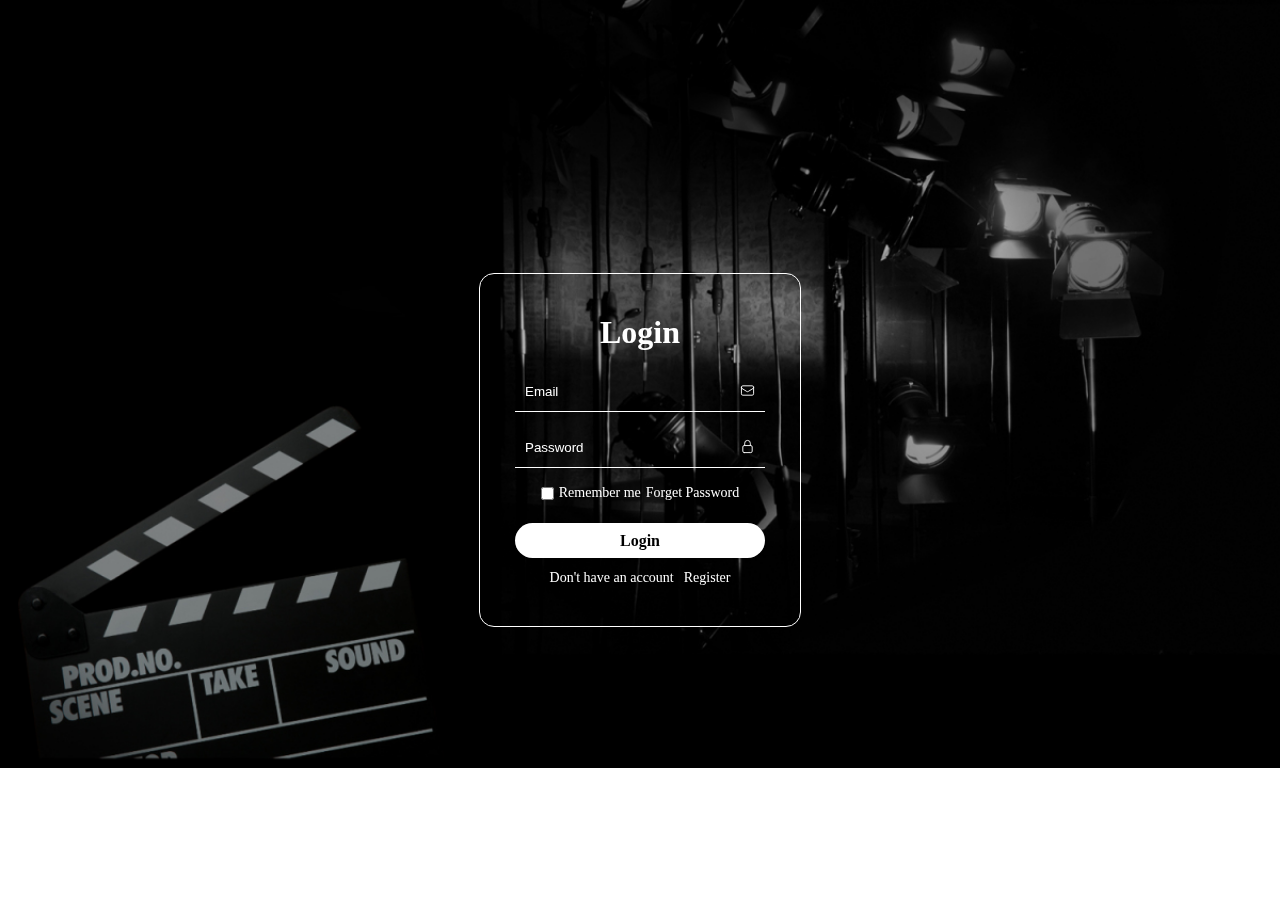
<file: login.html>
<!DOCTYPE html>
<html lang="en">

<head>
    <meta charset="UTF-8">
    <meta http-equiv="X-UA-Compatible" content="IE=edge">
    <meta name="viewport" content="width=device-width, initial-scale=1.0">
    <title>Document</title>
    <link rel="stylesheet" href="./assets/css/login.css">
</head>

<body>
    <div class="interface-login">
        <div class="div-login">
            <h1>Login</h1>
            <div class="content-login">
                <div class="input email">
                    <input type="text" placeholder="Email">
                    <svg xmlns="http://www.w3.org/2000/svg" fill="none" viewBox="0 0 24 24" stroke-width="1.5"
                        stroke="currentColor" class="w-6 h-6">
                        <path stroke-linecap="round" stroke-linejoin="round"
                            d="M21.75 6.75v10.5a2.25 2.25 0 01-2.25 2.25h-15a2.25 2.25 0 01-2.25-2.25V6.75m19.5 0A2.25 2.25 0 0019.5 4.5h-15a2.25 2.25 0 00-2.25 2.25m19.5 0v.243a2.25 2.25 0 01-1.07 1.916l-7.5 4.615a2.25 2.25 0 01-2.36 0L3.32 8.91a2.25 2.25 0 01-1.07-1.916V6.75" />
                    </svg>
                </div>
                <div class="input password">
                    <input type="password" placeholder="Password">
                    <svg xmlns="http://www.w3.org/2000/svg" fill="none" viewBox="0 0 24 24" stroke-width="1.5"
                        stroke="currentColor" class="w-6 h-6">
                        <path stroke-linecap="round" stroke-linejoin="round"
                            d="M16.5 10.5V6.75a4.5 4.5 0 10-9 0v3.75m-.75 11.25h10.5a2.25 2.25 0 002.25-2.25v-6.75a2.25 2.25 0 00-2.25-2.25H6.75a2.25 2.25 0 00-2.25 2.25v6.75a2.25 2.25 0 002.25 2.25z" />
                    </svg>
                </div>
                <div class="other-choose">
                    <input type="checkbox">
                    <div class="remember-forget-user">
                        <p>Remember me</p>
                        <p class="pointer forget-pass">Forget Password</p>
                    </div>
                </div>
                <div class="click-login pointer">Login</div>
                <div class="dont-acc">
                    <p>Don't have an account</p>
                    <p class="register pointer">Register</p>
                </div>
            </div>
        </div>
    </div>
    <img class="background" src="./assets/img/background-new.jpeg">
</body>

</html>
</file>
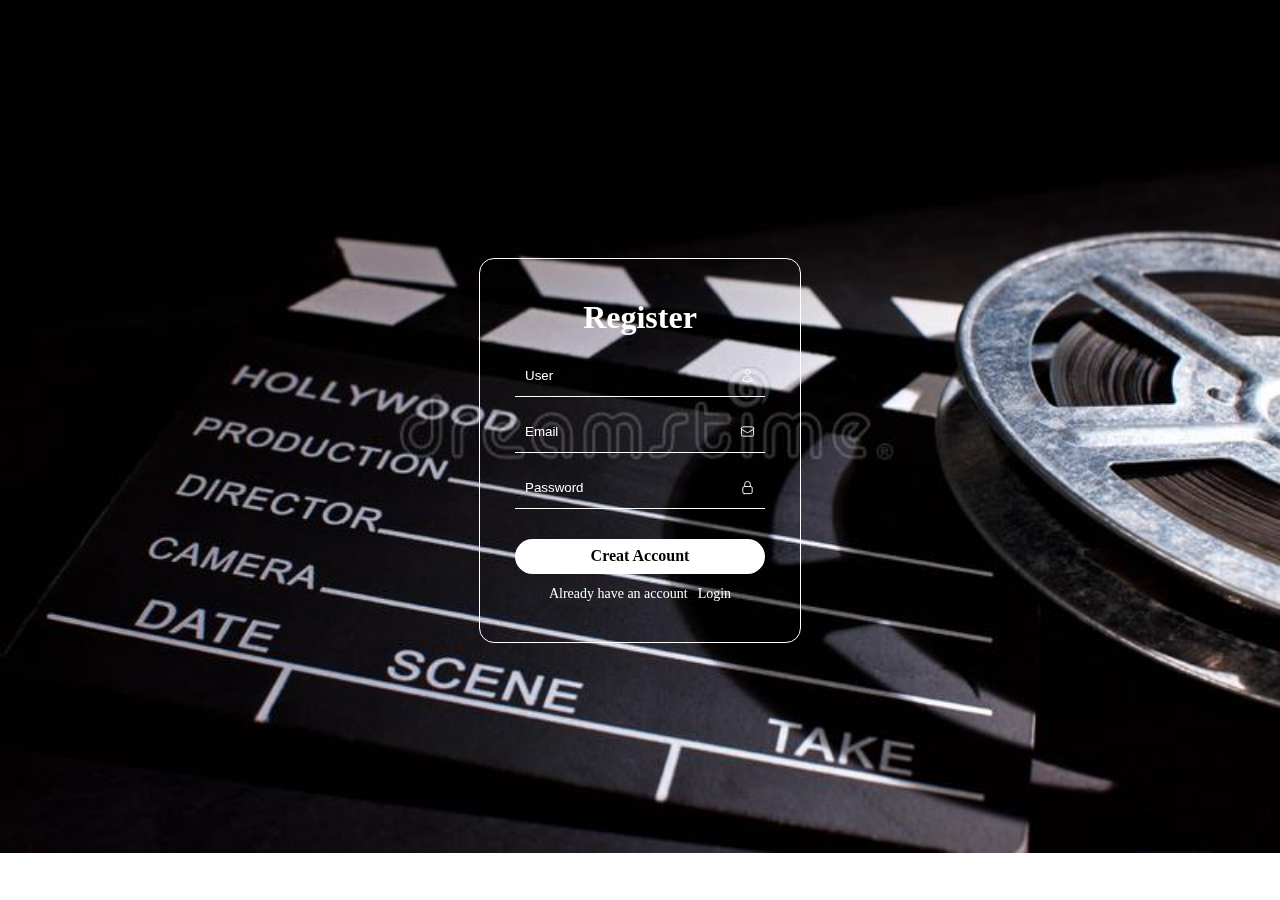
<file: register.html>
<!DOCTYPE html>
<html lang="en">

<head>
    <meta charset="UTF-8">
    <meta http-equiv="X-UA-Compatible" content="IE=edge">
    <meta name="viewport" content="width=device-width, initial-scale=1.0">
    <title>Document</title>
    <link rel="stylesheet" href="./assets/css/register.css">
</head>

<body>
    <div class="interface-login">
        <div class="div-login">
            <h1>Register</h1>
            <div class="content-login">
                <div class="input user">
                    <input type="text" placeholder="User">
                    <svg xmlns="http://www.w3.org/2000/svg" fill="none" viewBox="0 0 24 24" stroke-width="1.5"
                        stroke="currentColor" class="w-6 h-6">
                        <path stroke-linecap="round" stroke-linejoin="round"
                            d="M15.75 6a3.75 3.75 0 11-7.5 0 3.75 3.75 0 017.5 0zM4.501 20.118a7.5 7.5 0 0114.998 0A17.933 17.933 0 0112 21.75c-2.676 0-5.216-.584-7.499-1.632z" />
                    </svg>
                </div>
                <div class="input email">
                    <input type="text" placeholder="Email">
                    <svg xmlns="http://www.w3.org/2000/svg" fill="none" viewBox="0 0 24 24" stroke-width="1.5"
                        stroke="currentColor" class="w-6 h-6">
                        <path stroke-linecap="round" stroke-linejoin="round"
                            d="M21.75 6.75v10.5a2.25 2.25 0 01-2.25 2.25h-15a2.25 2.25 0 01-2.25-2.25V6.75m19.5 0A2.25 2.25 0 0019.5 4.5h-15a2.25 2.25 0 00-2.25 2.25m19.5 0v.243a2.25 2.25 0 01-1.07 1.916l-7.5 4.615a2.25 2.25 0 01-2.36 0L3.32 8.91a2.25 2.25 0 01-1.07-1.916V6.75" />
                    </svg>
                </div>
                <div class="input password">
                    <input type="password" placeholder="Password">
                    <svg xmlns="http://www.w3.org/2000/svg" fill="none" viewBox="0 0 24 24" stroke-width="1.5"
                        stroke="currentColor" class="w-6 h-6">
                        <path stroke-linecap="round" stroke-linejoin="round"
                            d="M16.5 10.5V6.75a4.5 4.5 0 10-9 0v3.75m-.75 11.25h10.5a2.25 2.25 0 002.25-2.25v-6.75a2.25 2.25 0 00-2.25-2.25H6.75a2.25 2.25 0 00-2.25 2.25v6.75a2.25 2.25 0 002.25 2.25z" />
                    </svg>
                </div>
                <div class="click-login pointer">Creat Account</div>
                <div class="have-acc">
                    <p>Already have an account</p>
                    <p class="login pointer">Login</p>
                </div>
            </div>
        </div>
    </div>
    <img class="background" src="./assets/img/back-register.jpeg">
</body>

</html>
</file>
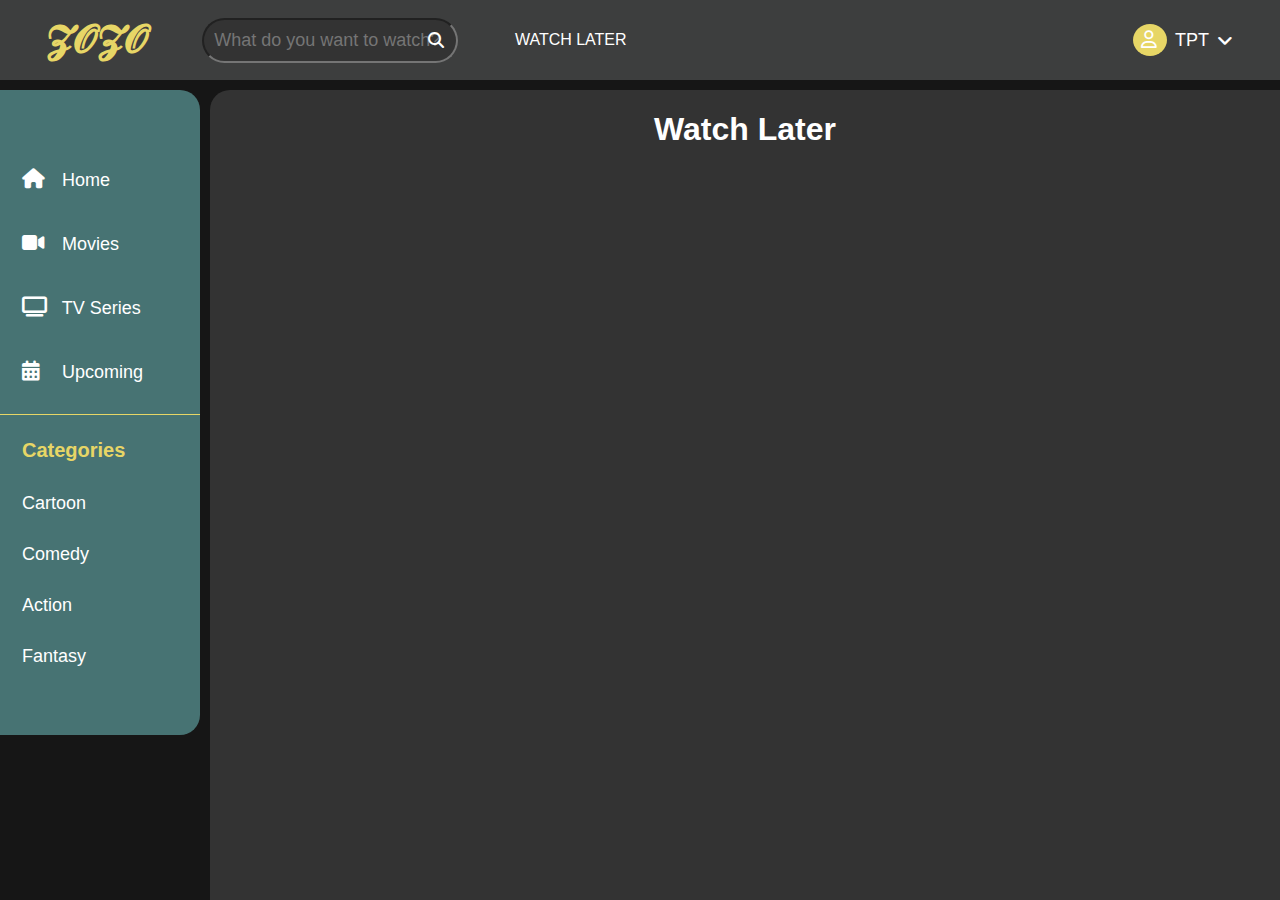
<file: watch-later.html>
<!DOCTYPE html>
<html lang="en">

<head>
    <meta charset="UTF-8">
    <meta http-equiv="X-UA-Compatible" content="IE=edge">
    <meta name="viewport" content="width=device-width, initial-scale=1.0">
    <title>Movie Website</title>
    <link rel="stylesheet" href="./assets/css/watch-later.css">
    <link rel="stylesheet" href="https://cdnjs.cloudflare.com/ajax/libs/font-awesome/6.3.0/css/all.min.css">
    <link rel="icon" href="./assets/img/icon-website.png">
    <link rel="stylesheet" href="./assets/css/search.css">
</head>

<body>
    <div class="app-container">
        <div class="header">
            <a href="#" class="logo">𝓩𝓞𝓩𝓞</a>
            <div class="input">
                <input class="input-text" type="text" placeholder="What do you want to watch?">
                <i class="fa-solid fa-magnifying-glass"></i>
                <div class="form-search">
                    <!-- use react to render -->
                </div>
            </div>
            <div class="tv-shows watch-later-page">WATCH LATER</div>
            <!-- <div class="movies">MOVIES</div> -->
            <div class="account-management">
                <div class="account-management-icon">
                    <div class="user">
                        <i class="fa-regular fa-user"></i>
                    </div>
                    <span>TPT</span>
                    <i class="angle-down fa-sharp fa-solid fa-angle-down"></i>
                    <ul class="account-list">
                        <li>WATCHLIST <i class="color-white fa-solid fa-angle-right"></i>
                        <li>ACCOUNT <i class="color-white fa-solid fa-angle-right"></i></li>
                        <li id="sign-out">SIGN OUT <i class="color-white fa-solid fa-angle-right"></i>
                        </li>
                    </ul>
                </div>
            </div>
        </div>
        <div id="app" class="app-content">
            <div class="app-content-left">
                <div class="sidebar-left">
                    <ul class="sidebar-left_list">
                        <li id="homeBtn"><i class="fa-solid fa-house"></i><span class="mr-home">Home</span>
                            <div class="vertical"></div>
                        </li>
                        <li id="moviesBtn"><i class="fa-solid fa-video"></i> <span>Movies</span>
                            <div class="vertical"></div>
                        </li>
                        <li id="tvSeriesBtn"><i class="fa-sharp fa-solid fa-tv"></i> <span>TV Series</span>
                            <div class="vertical"></div>
                        </li>
                        <li id="upcomingBtn"><i class="fa-solid fa-calendar-days"></i> <span>Upcoming</span>
                            <div class="vertical"></div>
                        </li>
                        <div class="separation_sidebar"></div>
                    </ul>
                    <div class="categories-container">
                        <div class="heading-categories">Categories</div>
                        <ul class="categories_list">
                            <li id="cartoonBtn">Cartoon</li>
                            <li id="comedyBtn">Comedy</li>
                            <li id="actionBtn">Action</li>
                            <li id="fantasyBtn">Fantasy</li>
                        </ul>
                    </div>
                </div>
            </div>

            <!-- linh code -->
            <div class="page-watch-later">
                <div class="title-page">
                    <h1>Watch Later</h1>
                </div>
                <div class="content-page-later">
                </div>
            </div>

            <!-- <div class="seperator"></div>
                <div class="footer">
                    <h1 class="heading-footer">Questions? Contact us.</h1>
                    <div class="footer-content-list">
                        <div class="footer-content-item">
                            <p>FAQ</p>
                            <p>Investor Relations</p>
                            <p>Privacy</p>
                            <p>Account</p>
                        </div>
                        <div class="footer-content-item">
                            <p>Help Center</p>
                            <p>Only on ZoZo</p>
                            <p>Cookie Preferences</p>
                            <p>Home</p>
                        </div>
                        <div class="footer-content-item">
                            <p>Movies</p>
                            <p>TV Series</p>
                            <p>Upcoming</p>
                            <p>Trending</p>
                        </div>
                        <div class="footer-content-item">
                            <p>Cartoon</p>
                            <p>Comedy</p>
                            <p>Action</p>
                            <p>Fantasy</p>
                        </div>
                    </div>
                    <div class="support" title="Chat with support staff">
                        <img id="support-img" class="support-img" src="./assets/img/chatbot-img.png" alt="">
                </div>
        </div> -->
    </div>

    <script src="./assets/js/watch-later.js"></script>
    <script src="./assets/js/search.js"></script>
</body>

</html>
</file>
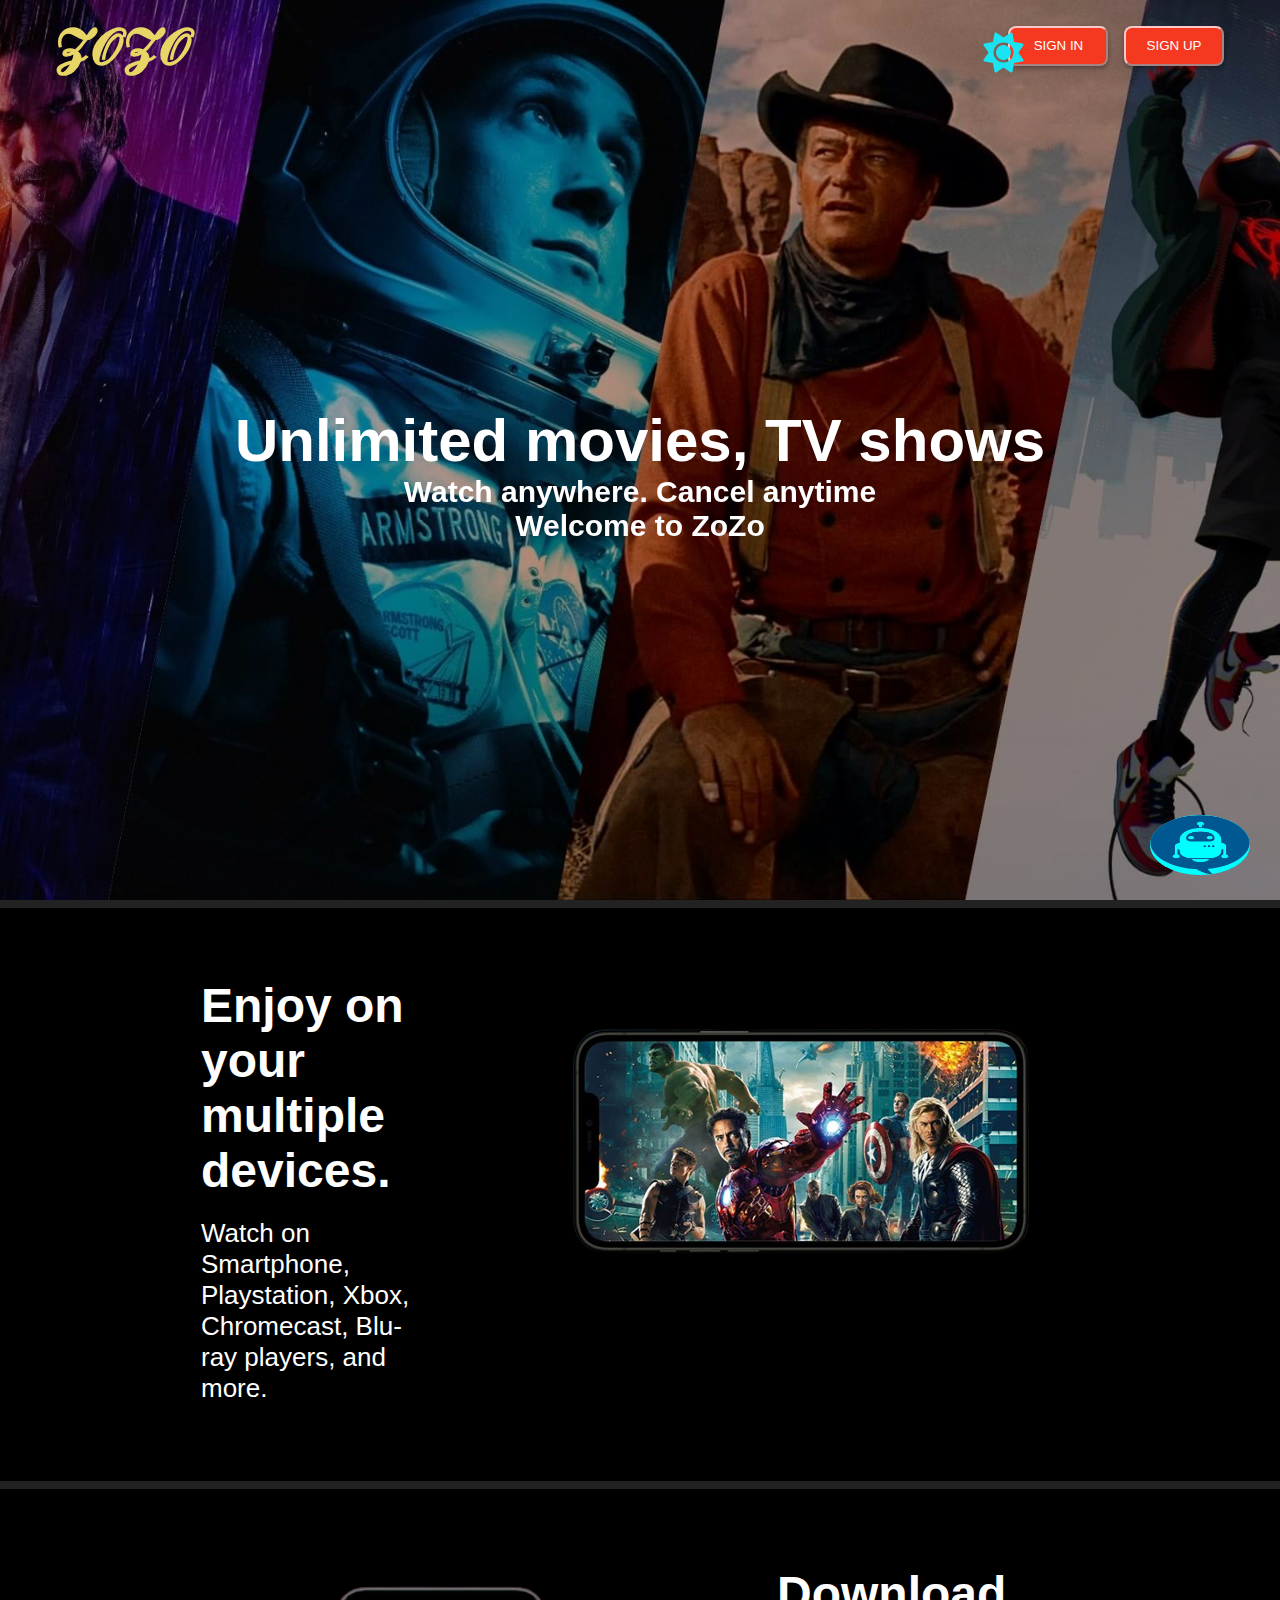
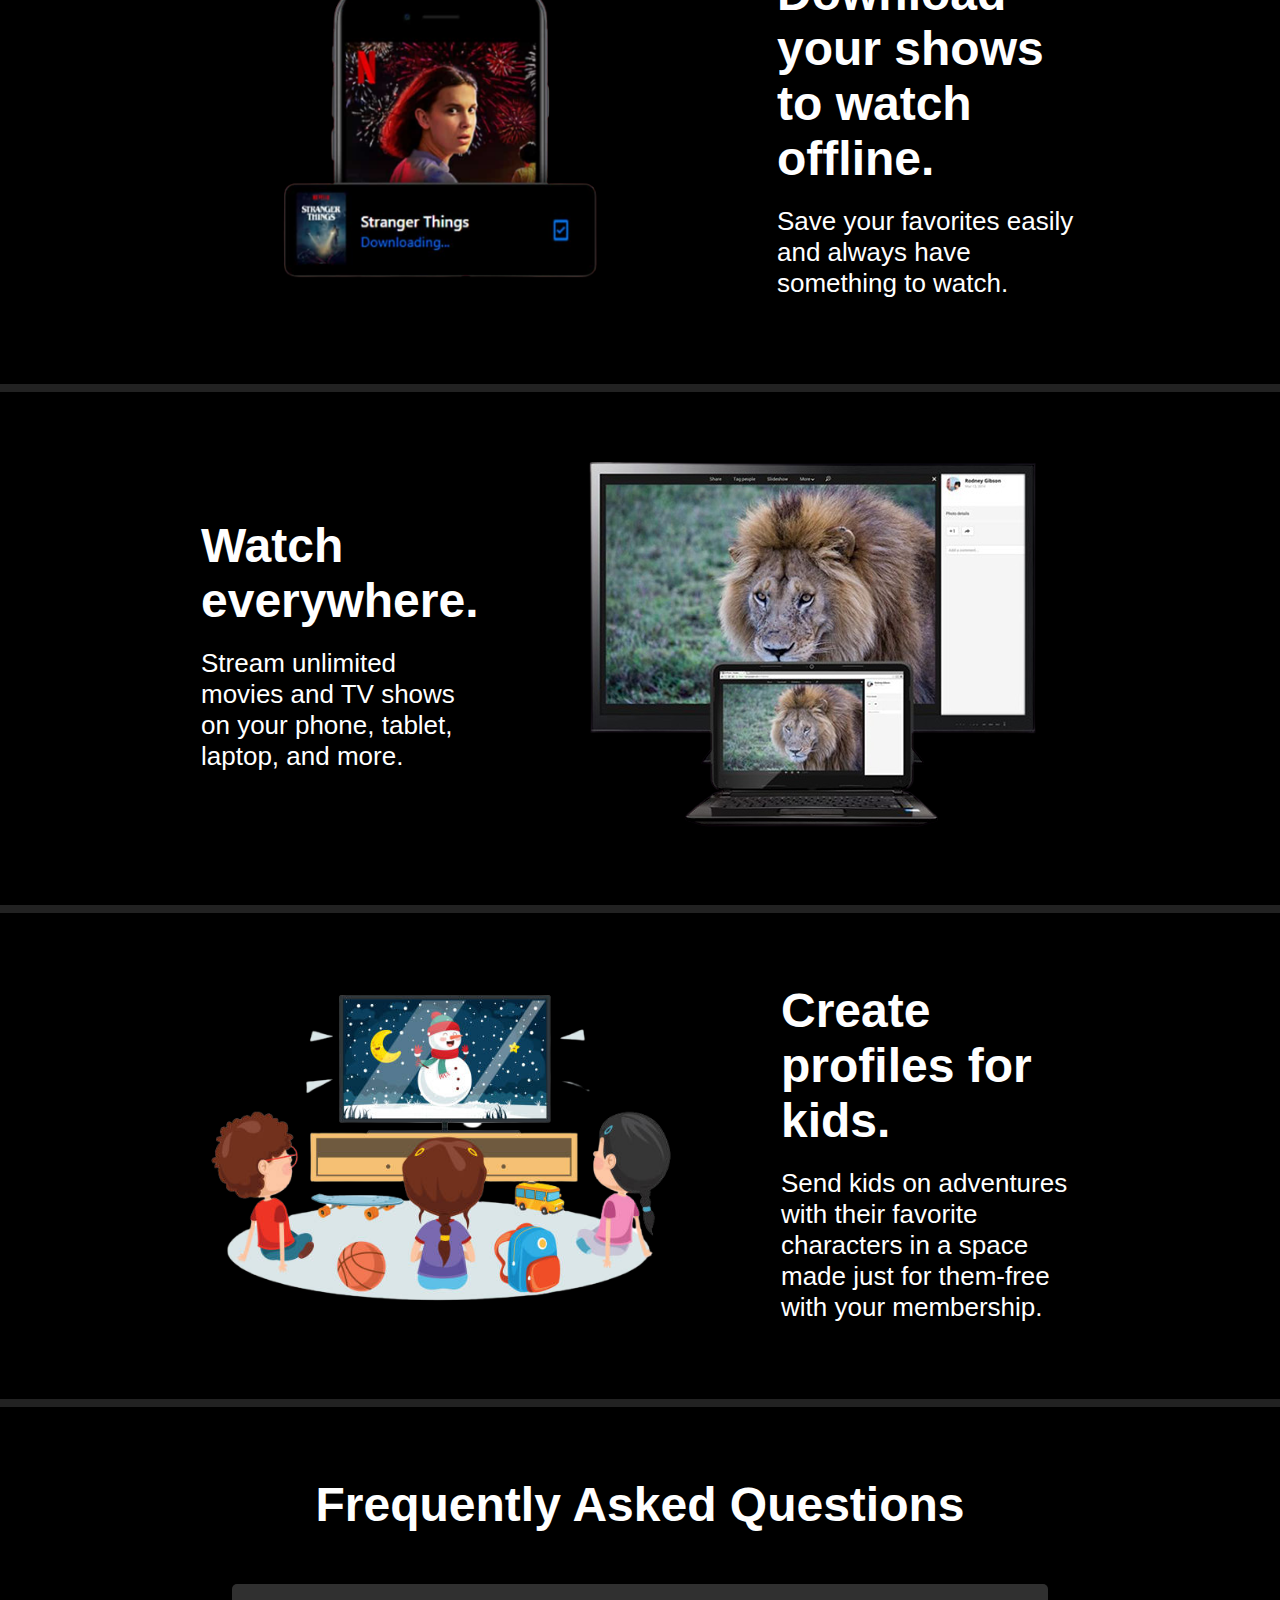
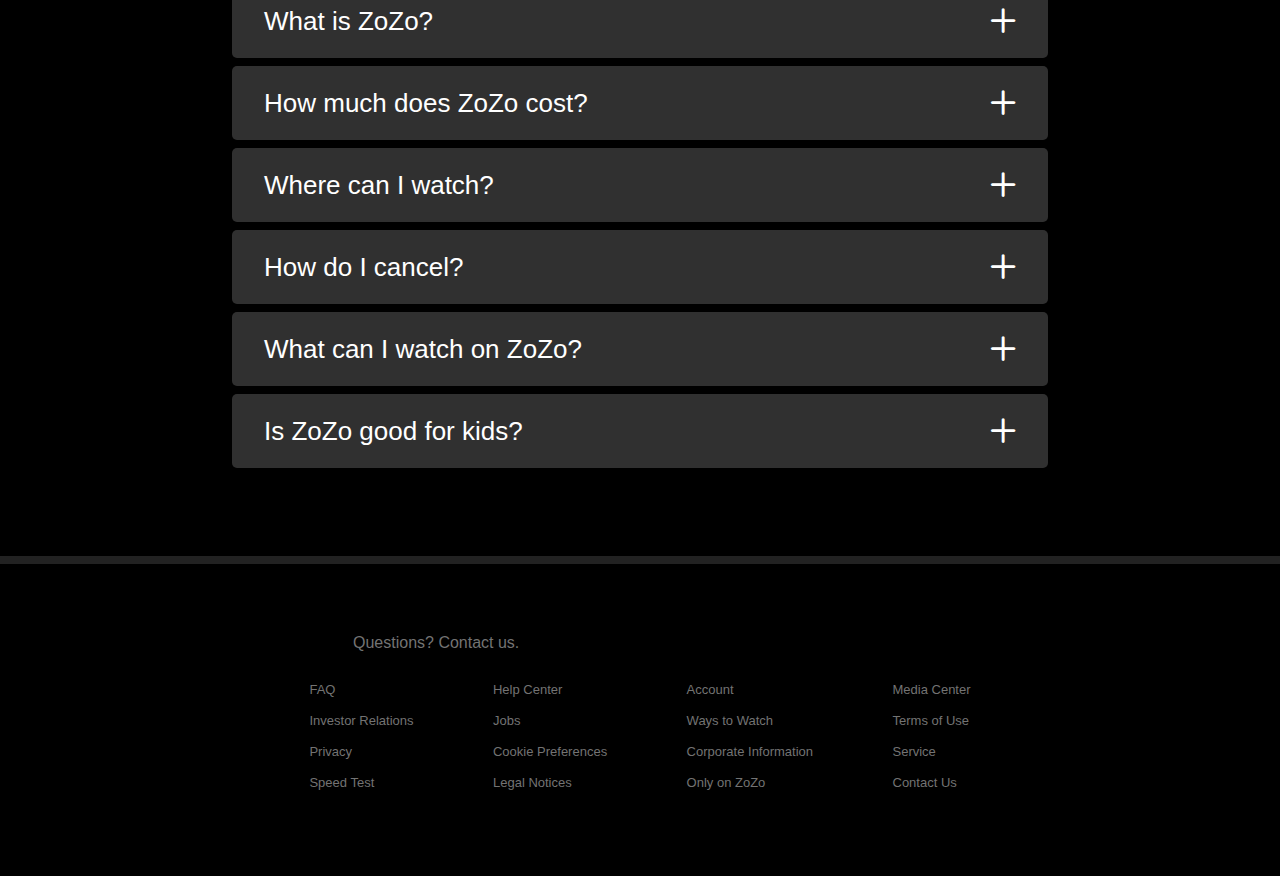
<file: welcome.html>
<!DOCTYPE html>
<html lang="en">

<head>
    <meta charset="UTF-8">
    <meta http-equiv="X-UA-Compatible" content="IE=edge">
    <meta name="viewport" content="width=device-width, initial-scale=1.0">
    <title>Movie ZoZo</title>
    <link rel="stylesheet" href="./assets/css/style-welcome.css">
    <link rel="stylesheet" href="https://cdnjs.cloudflare.com/ajax/libs/font-awesome/6.3.0/css/all.min.css">
    <link rel="icon" href="./assets/img/icon-website.png">
</head>

<body>
    <div class="app-welcome">
        <div class="concord">
            <div class="header">
                <a href="#" class="logo">
                    <p class="zozo">𝓩𝓞𝓩𝓞</p>
                </a>
                <i class="fa-sharp fa-solid fa-sun sun" id="toggleDark" title="Change interface color"></i>
                <div class="account">
                    <button class="btn-sign-in" id="btn-sign-in">Sign In</button>
                    <button class="btn-sign-up" id="btn-sign-up">Sign Up</button>
                </div>
            </div>
            <div class="our-story-card-text">
                <h1 class="our-story-text">Unlimited movies, TV shows</h1>
                <p class="our-story-text">Watch anywhere. Cancel anytime</p>
                <p class="our-story-text">Welcome to ZoZo</p>
            </div>
            <div class="shadow-box"></div>
        </div>
        <div class="separation"></div>
        <div class="content" id="content-dark">
            <div class="child-content">
                <div class="description">
                    <h1 class="heading-text">Enjoy on your multiple devices.</h1>
                    <h2 class="description-text">Watch on Smartphone, Playstation, Xbox, Chromecast, Blu-ray players,
                        and more.</h2>
                </div>
                <div class="box-img">
                    <img class="device-movie content-img" src="./assets/img/device-movie.png" alt="">
                </div>
            </div>
            <div class="separation"></div>
            <div class="child-content">
                <div class="box-img">
                    <img class="download-movie content-img" src="./assets/img/download-movie.png" alt="">
                </div>
                <div class="description">
                    <h1 class="heading-text">Download your shows to watch offline.</h1>
                    <h2 class="description-text">Save your favorites easily and always have something to watch.</h2>
                </div>
            </div>
            <div class="separation"></div>
            <div class="child-content">
                <div class="description">
                    <h1 class="heading-text">Watch everywhere.</h1>
                    <h2 class="description-text">Stream unlimited movies and TV shows on your phone, tablet, laptop, and
                        more.</h2>
                </div>
                <div class="box-img">
                    <img class="anywhere-movie content-img" src="./assets/img/anywhere-movie.png" alt="">
                </div>
            </div>
            <div class="separation"></div>
            <div class="child-content">
                <div class="box-img">
                    <img class="kid-movie content-img" src="./assets/img/kid-movie.png" alt="">
                </div>
                <div class="description">
                    <h1 class="heading-text">Create profiles for kids.</h1>
                    <h2 class="description-text">Send kids on adventures with their favorite characters in a space made
                        just for them-free with your membership.</h2>
                </div>
            </div>
            <div class="separation"></div>
            <div class="answer-question">
                <h1 class="heading-answer-question">Frequently Asked Questions</h1>
                <div class="question-list">
                    <div class="question">
                        <span class="question-text">What is ZoZo?</span>
                        <i id="btn-question" class="btn-question fa-solid fa-plus"></i>
                    </div>
                    <div class="answer answer1">
                        <span class="answer-text">
                            ZoZo is a streaming service that offers a wide variety of award-winning TV shows, movies,
                            anime, documentaries, and more on thousands of internet-connected devices.
                            <br>
                            <br>
                            You can watch as much as you want, whenever you want without a single commercial – all for
                            one low monthly price. There's always something new to discover and new TV shows and movies
                            are added every week!
                        </span>
                    </div>
                    <div class="question">
                        <span class="question-text">How much does ZoZo cost?</span>
                        <i id="btn-question" class="btn-question fa-solid fa-plus"></i>
                    </div>
                    <div class="answer answer2">
                        <span class="answer-text">
                            Watch ZoZo for free on your smartphone, tablet, Smart TV, laptop or streaming device.
                        </span>
                    </div>
                    <div class="question">
                        <span class="question-text">Where can I watch?</span>
                        <i id="btn-question" class="btn-question fa-solid fa-plus"></i>
                    </div>
                    <div class="answer answer3">
                        <span class="answer-text">
                            Watch anywhere, anytime. Sign in with your ZoZo account to watch instantly on the web from
                            your personal computer or on any internet-connected device that offers the ZoZo app,
                            including smart TVs, smartphones, tablets, streaming media players and game consoles.
                            <br>
                            <br>
                            You can also download your favorite shows with the iOS, Android, or Windows 10 app. Use
                            downloads to watch while you're on the go and without an internet connection. Take ZoZo with
                            you anywhere.
                        </span>
                    </div>
                    <div class="question">
                        <span class="question-text">How do I cancel?</span>
                        <i id="btn-question" class="btn-question fa-solid fa-plus"></i>
                    </div>
                    <div class="answer answer4">
                        <span class="answer-text">
                            ZoZo is flexible. There are no pesky contracts and no commitments. You can easily cancel
                            your account online in two clicks. There are no cancellation fees – start or stop your
                            account anytime.
                        </span>
                    </div>
                    <div class="question">
                        <span class="question-text">What can I watch on ZoZo?</span>
                        <i id="btn-question" class="btn-question fa-solid fa-plus"></i>
                    </div>
                    <div class="answer answer5">
                        <span class="answer-text">
                            ZoZo has an extensive library of feature films, documentaries, TV shows, anime,
                            award-winning ZoZo originals, and more. Watch as much as you want, anytime you want.
                        </span>
                    </div>
                    <div class="question">
                        <span class="question-text">Is ZoZo good for kids?</span>
                        <i id="btn-question" class="btn-question fa-solid fa-plus"></i>
                    </div>
                    <div class="answer answer6">
                        <span class="answer-text">
                            The ZoZo Kids experience is included in your membership to give parents control while kids
                            enjoy family-friendly TV shows and movies in their own space.
                            <br>
                            <br>
                            Kids profiles come with PIN-protected parental controls that let you restrict the maturity
                            rating of content kids can watch and block specific titles you don’t want kids to see.
                        </span>
                    </div>
                </div>
            </div>
            <div class="separation"></div>
        </div>
        <div class="footer" id="footer-dark">
            <p class="heading-contact">Questions? Contact us.</p>
            <div class="footer-content-list">
                <div class="footer-content">
                    <p>FAQ</p>
                    <p>Investor Relations</p>
                    <p>Privacy</p>
                    <p>Speed Test</p>
                </div>
                <div class="footer-content">
                    <p>Help Center</p>
                    <p>Jobs</p>
                    <p>Cookie Preferences</p>
                    <p>Legal Notices</p>
                </div>
                <div class="footer-content">
                    <p>Account</p>
                    <p>Ways to Watch</p>
                    <p>Corporate Information</p>
                    <p>Only on ZoZo</p>
                </div>
                <div class="footer-content">
                    <p>Media Center</p>
                    <p>Terms of Use</p>
                    <p>Service</p>
                    <p>Contact Us</p>
                </div>
            </div>
            <div class="support" title="Chat with support staff">
                <img id="support-img" class="support-img" src="./assets/img/chatbot-img.png" alt="">
            </div>
        </div>
    </div>
    <script src="./assets/js/data.js"></script>
    <script src="./assets/js/welcome.js"></script>
</body>

</html>
</file>
<file: assets/css/login.css>
* {
    padding: 0;
    margin: 0;
}

svg {
    width: 15px;
}

.background {
    position: fixed;
    width: 100%;
    top: 0;
    left: 0;
    right: 0;
    bottom: 0;
    object-fit: cover;
}

.interface-login {
    position: fixed;
    width: 100%;
    height: 100%;
    display: flex;
    align-items: center;
    z-index: 2;
}

.div-login {
    border: 1px solid #fff;
    width: 300px;
    display: flex;
    flex-direction: column;
    align-items: center;
    gap: 20px;
    padding: 40px 10px;
    border-radius: 15px;
    margin: 0 auto;
    color: #fff;
}
.input {
    width: 250px;
    border-bottom: 1px solid #fff;
}

.input input {
    height: 40px;
    width: 96%;
    border: none;
    padding-left: 10px;
    background: none;
    color: #fff;
}

.email {
    position: relative;
}

.email svg {
    position: absolute;
    right: 0;
    top: 12px;
    right: 10px;
}

.password {
    position: relative;
    margin-top: 15px;
}

.password svg {
    position: absolute;
    right: 0;
    top: 12px;
    right: 10px;
}

.other-choose {
    display: flex;
    justify-content: center;
    gap: 5px;
    align-items: center;
    height: 30px;
    margin-top: 10px;
}

.remember-forget-user {
    display: flex;
    gap: 5px;
    font-size: 14px;
}

.click-login {
    height: 35px;
    display: flex;
    justify-content: center;
    align-items: center;
    margin-top: 15px;
    border-radius: 20px;
    font-weight: bold;
    background-color: #fff;
    color: black;
    transition: background-color 0.4s;
}

.dont-acc {
    display: flex;
    justify-content: center;
    gap: 10px;
    padding-top: 12px;
    font-size: 14px;
}

::placeholder {
    color: #fff;
    border-color: none;
}

.pointer {
    cursor: pointer;
}

.forget-pass, .register {
    transition: color 0.2s;
}

.forget-pass:hover {
    color: #e7d666;
}

.register:hover {
    color: #e7d666;
}

.click-login:hover {
    background-color: #e7d666;
}
</file>
<file: assets/css/register.css>
* {
    padding: 0;
    margin: 0;
}

svg {
    width: 15px;
}

.background {
    position: fixed;
    width: 100%;
    top: 0;
    left: 0;
    right: 0;
    bottom: 0;
    object-fit: cover;
}

.interface-login {
    position: fixed;
    width: 100%;
    height: 100%;
    display: flex;
    align-items: center;
    z-index: 2;
}

.div-login {
    border: 1px solid #fff;
    width: 300px;
    display: flex;
    flex-direction: column;
    align-items: center;
    gap: 20px;
    padding: 40px 10px;
    border-radius: 15px;
    margin: 0 auto;
    color: #fff;
}
.input {
    width: 250px;
    border-bottom: 1px solid #fff;
}

.input input {
    height: 40px;
    width: 96%;
    border: none;
    padding-left: 10px;
    background: none;
    color: #fff;
}

.user {
    position: relative;
}

.user svg {
    position: absolute;
    right: 0;
    top: 12px;
    right: 10px;
}

.email {
    margin-top: 15px;
    position: relative;
}

.email svg {
    position: absolute;
    right: 0;
    top: 12px;
    right: 10px;
}

.password {
    position: relative;
    margin-top: 15px;
}

.password svg {
    position: absolute;
    right: 0;
    top: 12px;
    right: 10px;
}

.click-login {
    height: 35px;
    display: flex;
    justify-content: center;
    align-items: center;
    margin-top: 30px;
    border-radius: 20px;
    font-weight: bold;
    background-color: #fff;
    color: black;
    transition: background-color 0.4s;
}

.have-acc {
    display: flex;
    justify-content: center;
    gap: 10px;
    padding-top: 12px;
    font-size: 14px;
}

::placeholder {
    color: #fff;
    border-color: none;
}

.pointer {
    cursor: pointer;
}

.login {
    transition: color 0.2s;
}

.login:hover {
    color: #e7d666;
}

.click-login:hover {
    background-color: #e7d666;
}
</file>
<file: assets/css/watch-later.css>
body,
html {
    font-family: Arial, Helvetica, sans-serif;
    margin: 0;
    padding: 0;
    color: #fff;
    scroll-behavior: smooth;
    height: 100vh;
}

.app-container {
    position: relative;
    display: flex;
    flex-direction: column;
    overflow: auto;
    height: 100%;
    background-color: rgb(22, 22, 22);
}

.app-container::-webkit-scrollbar {
    width: 0px;
    display: none;
}

/* Header */
.header {
    display: flex;
    background-color: #3d3e3e;
    height: 80px;
    max-width: 100%;
    padding: 0 47px;
    align-items: center;
    position: fixed;
    top: 0;
    right: 0;
    left: 0;
    z-index: 10000;
}

.header .logo {
    flex: 1;
    color: #e7d666;
    font-weight: 800;
    font-size: 38px;
    cursor: pointer;
    text-decoration: none;
}

.header .input {
    flex: 3;
    display: flex;
    flex-direction: row;
    justify-content: center;
    margin-right: 26px;
}

.input-text {
    width: 70%;
    padding: 10px;
    border-radius: 30px;
    background-color: #333;
    font-size: 18px;
    font-weight: 500;
    color: #fff;
    outline: none;
    border-right-color: #212121;
    border-bottom-color: #212121;
}

.header .input>i {
    align-items: center;
    display: flex;
    margin-left: -30px;
}

.header .tv-shows {
    flex: 1.5;
    margin: 0 auto;
    font-size: 16px;
    cursor: pointer;
}

.header .movies {
    flex: 0.5;
    text-align: center;
    margin-left: -60px;
    font-size: 16px;
    cursor: pointer;
}

.header .account-management {
    flex: 5;
    gap: 6px;
    display: flex;
    justify-content: flex-end;
    font-size: 18px;
    height: 80px;
}

/* Account */
.account-management-icon {
    display: flex;
    align-items: center;
    height: 80px;
    cursor: pointer;
}

.account-management-icon>span {
    padding: 0 8px;
}

.account-management-icon:hover .account-list {
    display: block;
}

.account-list {
    padding-left: 0;
    list-style: none;
    position: absolute;
    right: 39px;
    height: 180px;
    top: calc(100% - 18px);
    box-shadow: 2px 2px 2px rgba(0, 0, 0, 0.3);
    z-index: 2;
    transform-origin: calc(100%-20px) top;
    animation: accountGrowth ease-in-out 0.2s;
    will-change: opacity, transform;
    display: none;
}

@keyframes accountGrowth {
    from {
        opacity: 0;
        transform: scale(0);
    }

    to {
        opacity: 1;
        transform: scale(1);
    }
}

.account-list>li {
    height: 60px;
    width: 100%;
    line-height: 60px;
    margin: 0;
    padding: 0 20px;
    font-size: 16px;
    cursor: pointer;
    background-color: rgb(16, 16, 16);
}

.account-management-icon>ul>li>i {
    position: absolute;
    right: -14px;
    line-height: 60px;
    color: rgb(16, 16, 16);
}

.account-list::before {
    content: "";
    display: block;
    border-width: 6px 7px;
    border-style: solid;
    border-color: transparent transparent #1d7a7a transparent;
    position: absolute;
    right: calc(100% - 70%);
    top: -12px;
}

.account-management-icon>ul>li:hover .color-white {
    color: #fff;
}

.color-white {
    color: #fff;
}

.account-management-icon>ul>li:hover {
    transition: all 0.3s ease;
    background-color: #1d7a7a;
}

.border-color-tb {
    border-top-color: 2px solid #fff;
}

.movies:hover,
.tv-shows:hover {
    color: #e7d666;
    transition: all 0.3s ease;
}

.account-management i,
.account-management span {
    cursor: pointer;
}

.user {
    height: 32px;
    width: 34px;
    background-color: #e7d666;
    border-radius: 50%;
    display: flex;
    justify-content: center;
    align-items: center;
    cursor: pointer;
}

.user>i {
    margin-left: -1.5px;
}

.account-management i:last-child:hover {
    transition: all 0.3s ease;
    transform: scale(0.8);
}

.angle-down {
    padding-top: 2px;
}

.account-management-icon:hover .angle-down {
    display: none;
}

/* App content */

.app-content {
    position: absolute;
    top: 90px;
    display: flex;
    height: auto;
    width: 100%;
}

.app-content-left {
    display: flex;
    flex-direction: column;
    position: fixed;
    left: 0;
    max-width: 200px;
    width: 100%;
    top: 90px;
}

/* sidebar-left */

.sidebar-left {
    background-color: #477373;
    /* border-top-right-radius: 66px;
    border-bottom-right-radius: 66px; */
    border-top-right-radius: 20px;
    border-bottom-right-radius: 20px;
    height: 645px;
}

.sidebar-left_list {
    list-style: none;
    padding-left: 0;
    display: flex;
    flex-direction: column;
    justify-content: center;
    margin: 58px auto;
    line-height: 444px;
    font-size: 18px;
}

.mr-home {
    margin-left: 5px;
}

.sidebar-left_list>li {
    height: 44px;
    line-height: 44px;
    padding: 10px 0;
    width: 100%;
    cursor: pointer;
}

.sidebar-left_list>li>i {
    margin-right: 5px;
    margin-left: 22px;
    font-size: 20px;
    width: 30px;
}

.vertical {
    height: 64px;
    background-color: #9b8e3b;
    width: 6px;
    line-height: 44px;
    float: right;
    margin-top: -10px;
    display: none;
}

.sidebar-left_list>li:hover .vertical {
    display: block;
    transition: all 0.2s ease;
}

.sidebar-left_list>li:hover {
    background-color: #e7d666;
    transition: all 0.2s ease;
    font-size: 20px;
}

/* Category */
.categories-container {
    margin-top: -44px;
}

.heading-categories {
    margin-left: 22px;
    font-size: 20px;
    font-weight: 780;
    color: #e7d666;
}

.categories-container>ul {
    list-style: none;
    padding-left: 0;
    margin-left: 22px;
}

.categories-container>ul>li {
    font-size: 18px;
    padding: 15px 0;
    text-decoration: none;
    color: #fff;
    cursor: pointer;
}

.separation_sidebar {
    height: 1px;
    width: 200px;
    background-color: #e7d666;
    margin: 10px 0;
}

.categories-container>ul>li:hover {
    text-decoration: underline;
    color: #e7d666;
    font-size: 20px;
    transition: all 0.2s ease;
}

/* footer */
.footer {
    display: flex;
    flex-direction: column;
    color: #586262;
    background-color: rgb(22, 22, 22);
    font-size: 14px;
    margin-bottom: 70px;
    margin-top: 10px;
}

.heading-footer {
    font-size: 18px;
    font-weight: 500;
}

.footer-content-item p {
    font-weight: 300;
}

.footer-content-list {
    display: flex;
}

.footer-content-item {
    margin-right: 160px;
}

.support {
    height: 50px;
    width: 90px;
    cursor: pointer;
    margin-bottom: 35px;
    margin-right: 40px;
    position: absolute;
    bottom: 0;
    right: 0;
}

.support-img {
    height: 60px;
    width: 100px;
    background-color: aqua;
    border-radius: 50%;
}

/* page watch later */
.page-watch-later {
    width: 100%;
    background-color: #333;
    min-height: 1000px;
    border-top-left-radius: 20px;
    margin-left: 210px;
}

.title-page {
    width: 100%;
    text-align: center;
}

.content-page-later {
    margin-left: 50px;
    margin-right: 50px;
}

.img-element img {
    width: 100%;
    height: 100%;
    border-radius: 20px;
}

.img-element {
    flex: 1;
    width: 100%;
    height: 350px;
    object-fit: cover;
    position: relative;
    border: 1px solid #586262;
    border-radius: 20px;
}

.content-page-later {
    display: flex;
    flex-direction: column;
    gap: 7px;
}

.element-added {
    background-color: #212121;
    margin-bottom: 5px;
    border-radius: 20px;
    padding: 15px;
    display: flex;
    gap: 15px;
}

.content-film {
    flex: 3.5;
    border-radius: 20px;
    background-color: #3d3e3e;
    overflow-y: scroll;
    height: 350px;
    padding-left: 20px;
    padding-right: 20px;
}

.content-film::-webkit-scrollbar {
    width: 0px;
    display: none;
}

.item-details {
    display: flex;
    gap: 5px;
}

.info-details-film {
    display: flex;
    flex-direction: column;
    gap: 10px;
}

.weight {
    font-weight: bold;
    color:aquamarine;
}

.watch-now {
    position: absolute;
    bottom: 0;
    left: 0;
    right: 0;
    height: 80px;
    display: flex;
    flex-direction: column;
}

.shadow-watch-now {
    background-color: black;
    opacity: 0.4;
    width: 100%;
    height: 100%;
    border-bottom-left-radius: 20px;
    border-bottom-right-radius: 20px;
}

.click-watch-now {
    position: absolute;
    top: 0;
    left: 0;
    right: 0;
    bottom: 0;
    display: flex;
    justify-content: center;
    align-items: center;
    gap: 7px;
}

.watch {
    padding: 15px 15px;
    background-color: #1d7a7a;
    border-radius: 10px;
    font-size: 15px;
    opacity: 1;
    transition: all 0.3s;
}

.watch:hover {
    cursor: pointer;
    opacity: 0.8;
}

.delete-element {
    padding: 15px 15px;
    background-color: rgb(225, 68, 68);
    border-radius: 10px;
    font-size: 15px;
    opacity: 1;
    transition: all 0.3s;
}

.delete-element:hover {
    cursor: pointer;
    opacity: 0.8;
}
</file>
<file: assets/css/search.css>
/* search */
.form-search {
    width: 350px;
    z-index: 10;
    position: absolute;
    left: 240px;
    top: 75px;
    display: flex;
    flex-direction: column;
    color: #212121;
    background-color: #cdbc4d;
    max-height: 500px;
    overflow: scroll;
    border-radius: 7px;
}

.form-search::-webkit-scrollbar {
    width: 0px;
    display: none;
}

.item-searched {
    display: flex;
    border-bottom: 1px solid #212121;
    background-color: #cdbc4d;
    transition: all 0.2s;
}

.img-item-searched {
    width: 60px;
    height: 80px;
    margin: 10px;
    object-fit: cover;
}

.img-item-searched img {
    width: 100%;
    height: 100%;
}

.icon-eye-view svg {
    width: 15px;
}

.title-film-searched {
    display: flex;
    flex-direction: column;
    justify-content: center;
    gap: 5px;
}

.view-film-searched {
    display: flex;
    gap: 5px;
    align-items: center;
}

.date-time-cmt {
    display: flex;
    gap: 10px;
    font-size: 14px;
}

.time svg {
    width: 14px;
}

.time {
    display: flex;
    justify-content: center;
    align-items: center;
    gap: 3px;
}

.date svg {
    width: 14px;
}

.date {
    display: flex;
    justify-content: center;
    align-items: center;
    gap: 3px;
}

.item-searched:hover {
    cursor: pointer;
    background-color: #f4e482;
}
</file>
<file: assets/css/style-welcome.css>
* {
    padding: 0;
    margin: 0;
    box-sizing: border-box;
}

html {
    /* Hành vi khi cuộn */
    scroll-behavior: smooth;
    /* Font chữ cho cả website */
    font-family: Arial, Helvetica, sans-serif;
}

.app-welcome {
    font-size: 20px;
    font-weight: 600;
    overflow: hidden;
}

.header {
    z-index: 1;
    display: flex;
    justify-content: space-between;
    top: 5%;
    height: 48px;
    width: 100%;
    padding: 18px 56px;
}

.header>i {
    font-size: 40px;
    position: absolute;
    top: 3.5%;
    right: 20%;
    cursor: pointer;
    color: rgb(26, 228, 242);
    position: fixed;
    transition: 1s ease-out;
}

.header>i:hover {
    transform: rotate(1turn);
}

.concord {
    background: url('../img/concord-img.jpg') center center / cover no-repeat;
    height: auto;
    max-width: 100%;
    display: flex;
    flex-direction: column;
    min-height: 100vh;
}

.shadow-box {
    position: absolute;
    top: 0;
    right: 0;
    left: 0;
    bottom: 0;
    background-color: black;
    opacity: 0.3;
}

.account {
    line-height: 50px;
}

.btn-sign-in,
.btn-sign-up {
    background-color: rgb(244, 57, 32);
    width: 100px;
    height: 40px;
    border-radius: 8px;
    box-shadow: 0 2px 4px rgba(0, 0, 0, 0.3);
    border-color: #f8c7c7;
    color: #fff;
    text-transform: uppercase;
    cursor: pointer;
}

.btn-sign-in:hover,
.btn-sign-up:hover {
    opacity: 0.9;
    border-radius: 20px;
    transition: all 0.3s ease;
}

.btn-sign-in:active,
.btn-sign-up:active {
    transform: scale(0.9);
    color: yellow;
}

.btn-sign-in {
    margin-right: 10px;
}

.logo {
    width: 134px;
    height: 36px;
    cursor: pointer;
    text-decoration: none;
}

.zozo {
    color: #e7d666;
    font-size: 50px;
}

.our-story-card-text {
    font-size: 30px;
    color: #fff;
    display: flex;
    flex-direction: column;
    align-items: center;
    margin: auto 0;
    z-index: 1;
}

.our-story-text {
    font-weight: 650;
    text-shadow: rgba(0, 0, 0, 0.8);
}

.separation {
    display: block;
    content: "";
    background-color: rgba(34, 34, 34);
    height: 8px;
    width: 100%;
}

.content {
    color: #fff;
    display: flex;
    flex-direction: column;
    background-color: black;
}

.child-content {
    padding: 70px 45px;
    display: flex;
    flex-direction: row;
    margin: 0 156px;
}

.content-img {
    height: auto;
}

.device-movie {
    margin-top: -55px;
}

.description {
    display: flex;
    flex-direction: column;
    align-content: center;
    justify-content: center;
    width: 550px;
    height: auto;
}

.heading-text {
    margin: 0 0 8px;
    font-size: 48px;
    font-weight: 600;
    line-height: auto;
}

.description-text {
    margin: 12px 0px 6.5px;
    font-size: 26px;
    font-weight: 510;
}

.kid-movie {
    height: 330px;
    width: 480px;
    margin-right: 100px;
}

.download-movie {
    height: 350px;
    width: 600px;
    margin-left: -50px;
    margin-right: 26px;
}

.anywhere-movie {
    margin-left: 40px;
}

.answer-question {
    padding: 70px 45px;
    display: flex;
    flex-direction: column;
    align-items: center;
}

.heading-answer-question {
    font-size: 48px;
    font-weight: 600;
}

.question-text {
    font-size: 26px;
    font-weight: 510;
}

.question-list {
    margin: 52px 116px;
}

.question {
    margin: 0 0 8px;
    height: 74px;
    width: 816px;
    background-color: rgb(48, 48, 48);
    display: flex;
    flex-direction: row;
    justify-content: space-between;
    line-height: 74px;
    padding: 0px 32px;
    border-radius: 5px;
    cursor: pointer;
    box-sizing: border-box;
}

.answer1,
.answer2,
.answer3,
.answer4,
.answer5,
.answer6 {
    width: 816px;
    background-color: rgb(48, 48, 48);
    border-radius: 5px;
    margin: -6px 0 8px;
    padding: 32px 32px;
    display: none;
    border: 1px solid #e3ce41;
}

.answer-text {
    font-size: 26px;
    font-weight: 500;
    text-align: left;
}

.question:hover {
    opacity: 0.8;
    transform: scale(0.99);
    transition: all 0.3s ease;
    color: #e3ce41;
    border: 1px solid #e3ce41;
}

.question:active {
    transform: scale(0.94);
}

.question i {
    line-height: 74px;
    font-size: 30px;
    font-weight: 200;
}

.question-list:last-child {
    margin-bottom: 10px;
}

.footer {
    font-size: 13px;
    color: #737373;
    font-weight: 500;
    padding: 70px 20px;
    display: flex;
    flex-direction: column;
    justify-content: center;
    background-color: black;
}

.heading-contact {
    font-size: 16px;
    margin-bottom: 30px;
    margin-left: 333px;
}

.heading-contact:hover {
    text-decoration: underline;
}

.footer-content-list {
    display: flex;
    flex-direction: row;
    justify-content: space-evenly;
    margin: 0 210px;
}

.footer-content p {
    margin: 0 0 16px;
    cursor: pointer;
}

.footer-content p:hover {
    text-decoration: underline;
}

.support {
    height: 50px;
    width: 90px;
    cursor: pointer;
    position: fixed;
    right: 0;
    bottom: 0;
    margin-bottom: 35px;
    margin-right: 40px;

}

.support-img {
    height: 60px;
    width: 100px;
    background-color: aqua;
    border-radius: 50%;
    /* position: fixed; */
}
</file>
